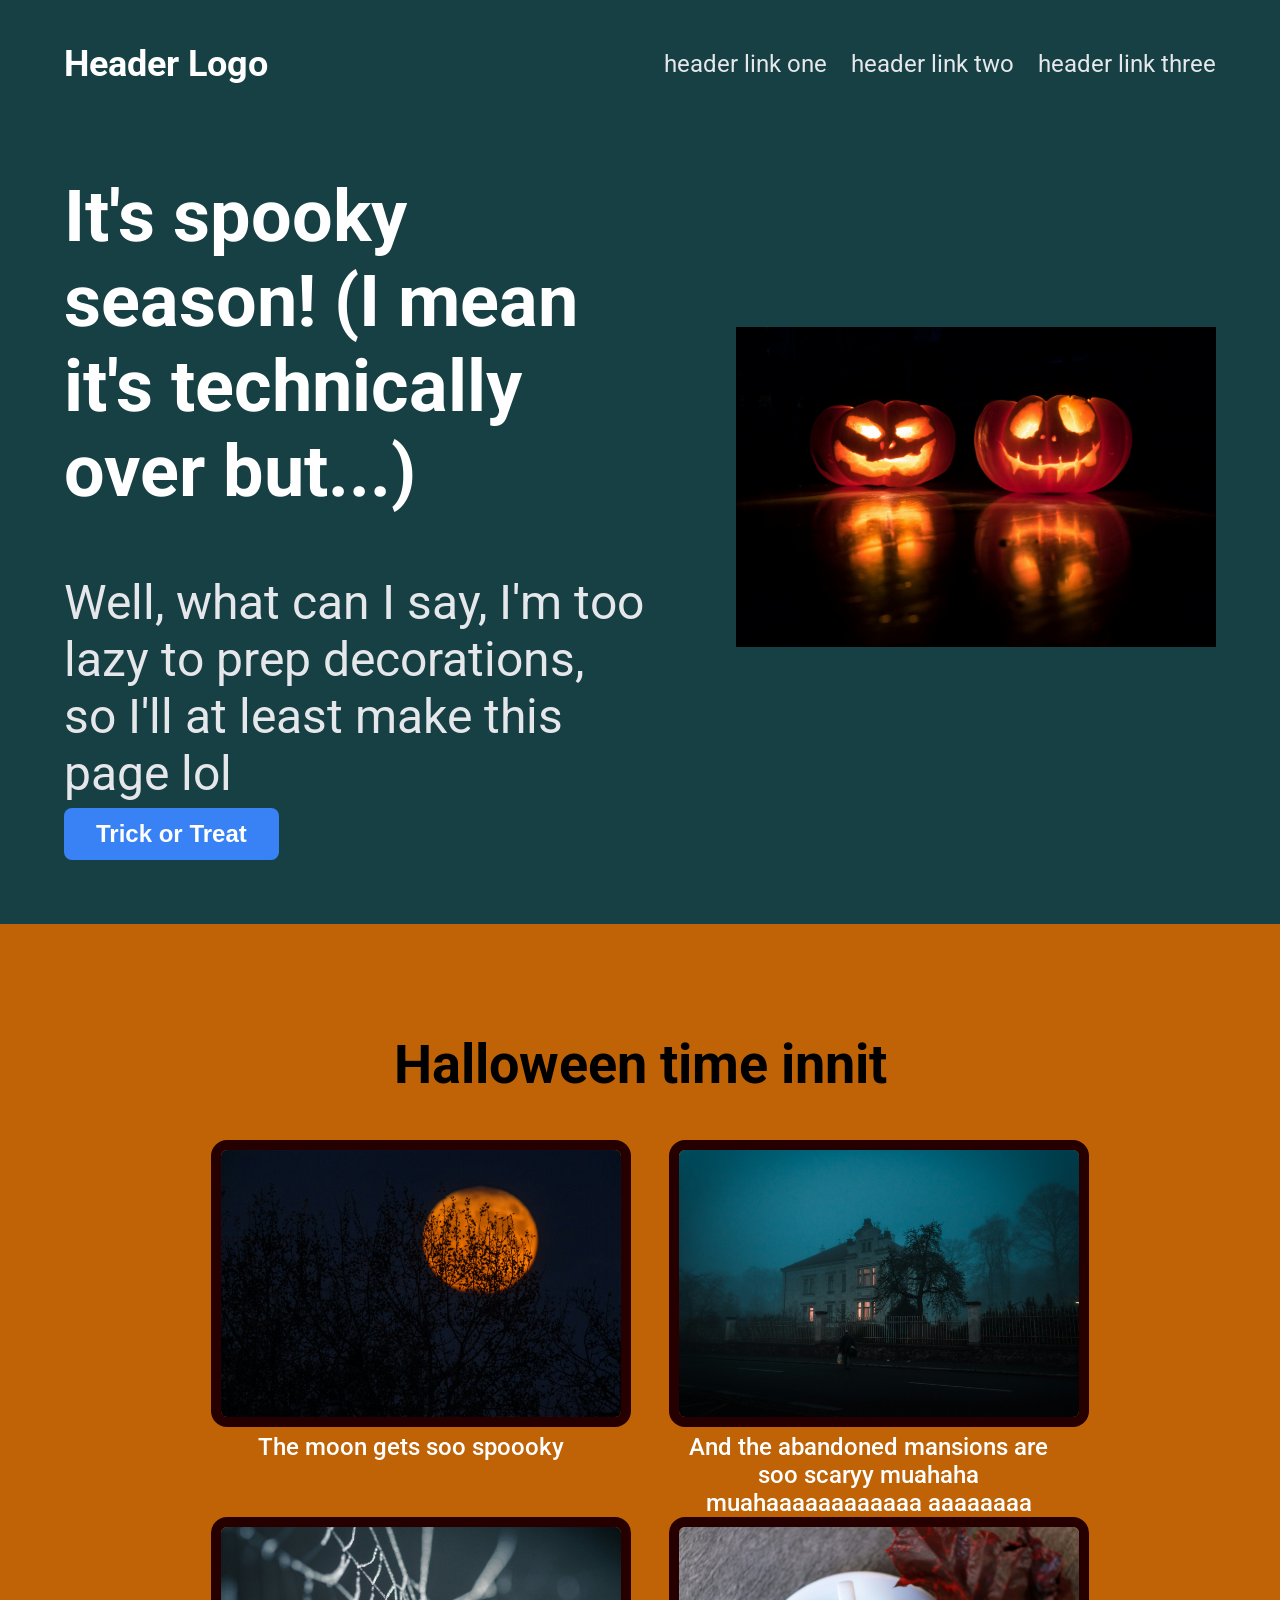
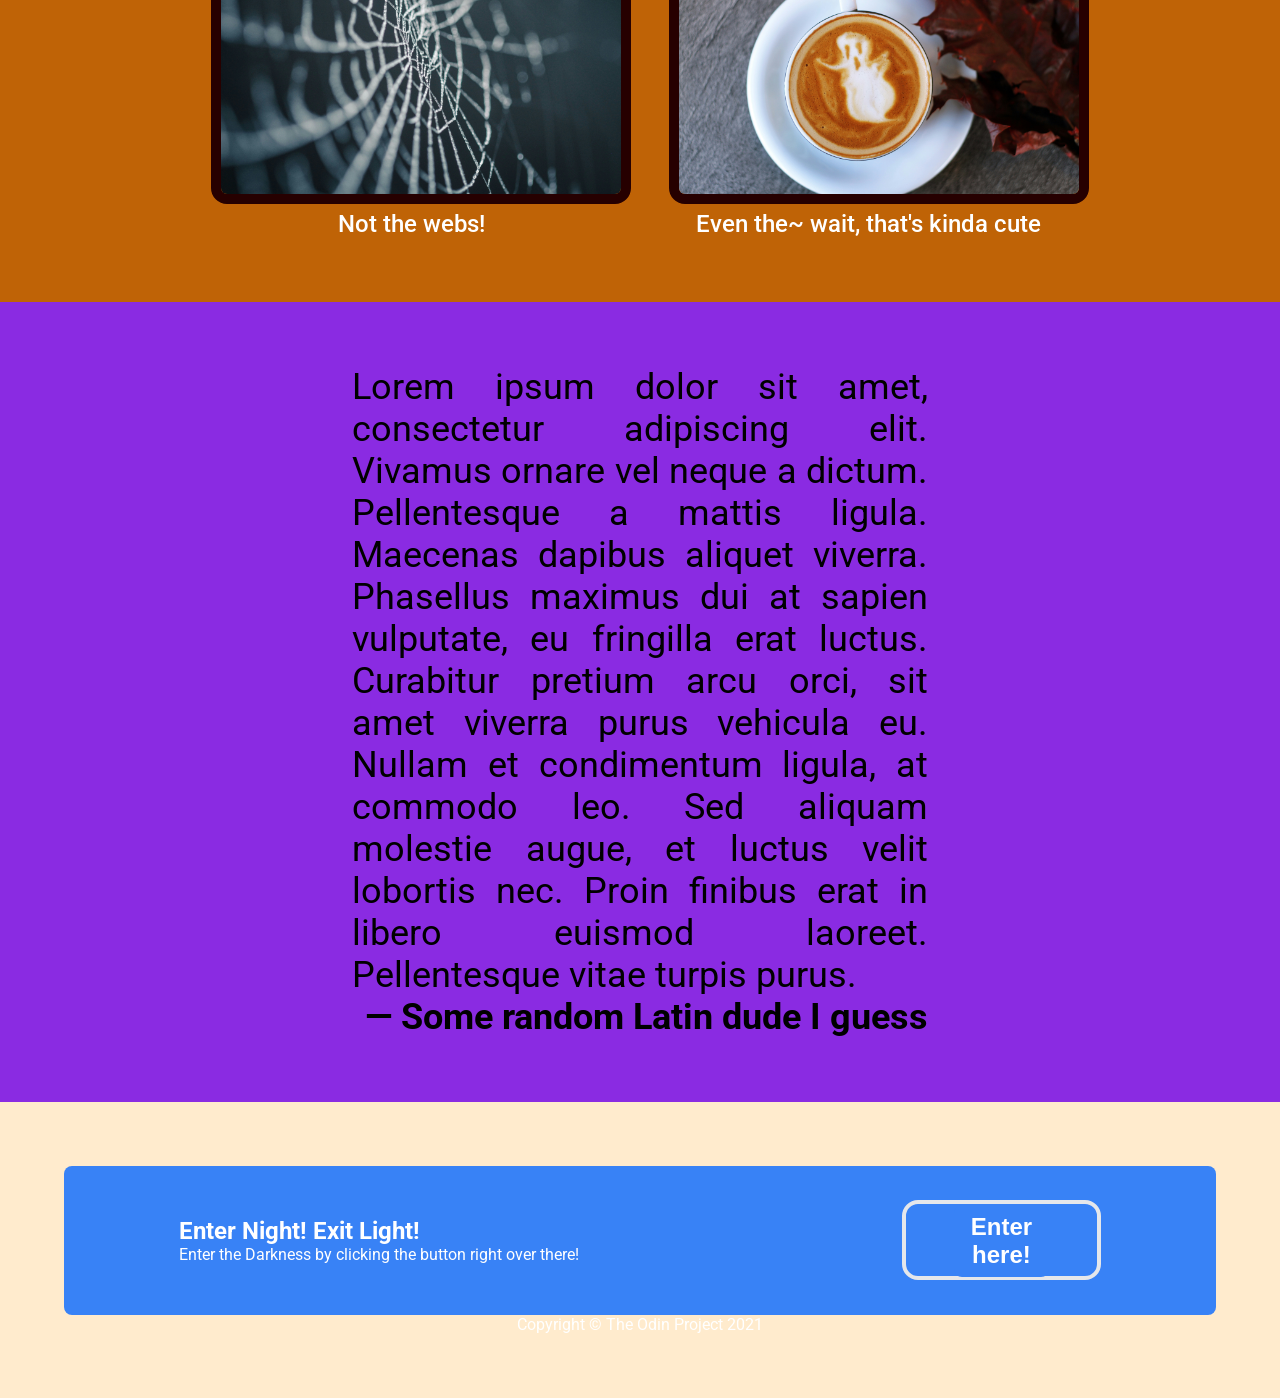
<file: index.html>
<!DOCTYPE html>
<html lang="en">
<head>
    <link href="https://fonts.googleapis.com/css2?family=Roboto:wght@400;700&display=swap" rel="stylesheet">
    <meta http-equiv="X-UA-Compatible" content="IE=edge">
    <meta charset="UTF-8">
    <meta name="viewport" content="width=device-width, initial-scale=1.0">
    <title>Landing Page</title>
    <link rel="stylesheet" href="styles.css">
</head>
<body>
    <div class="one">
        <div class="header">
           <div class="logo"> <h2>Header Logo</h2></div>
            <ul>
                <li><a href='index.html'>header link one</a></li>
                <li><a href='index.html'>header link two</a></li>
                <li><a href='index.html'>header link three</a></li>
            </ul>
        </div>
        <div class="hero">
            <div class=hero-text>
                 <h2>It's spooky season! (I mean it's technically over but...)</h2>
                 <p>Well, what can I say, I'm too lazy to prep decorations, so I'll at least make this page lol</p>
                 <button type="button">Trick or Treat</button>
            </div>
            
            <img src="./images/halloween.jpg" alt="Halloween pumpkins" class="hero-img" height="auto" width="800px">
        </div>
    </div>

    <div class="two">
     <div class="random-info">
        <h2>Halloween time innit</h2>
     </div>
     <div class="boxes">
            <div class="box">
            <img src="./images/moon.jpg" alt="orange moon at night" width="400">
            <p>The moon gets soo spoooky</p>
            </div>
            <div class="box">
            <img src="./images/house.jpg" alt="spooky mansion at night" width="400"><p>And the abandoned mansions are soo scaryy muahaha muahaaaaaaaaaaaa aaaaaaaa</p>
            </div>
            <div class="box">
            <img src="./images/web.jpg" alt="a closeup on a spider's web" width="400"><p>Not the webs!</p>
            </div>
            <div class="box">
            <img src="./images/coffee.jpg" alt="a coffee with a ghost pattern" width="400"><p>Even the~ wait, that's kinda cute</p>
            </div>
     </div>
    </div>

    <div class="three">
       <div class="quote">
            <p>Lorem ipsum dolor sit amet, consectetur adipiscing elit. Vivamus ornare vel neque a dictum. Pellentesque a mattis ligula. Maecenas dapibus aliquet viverra. Phasellus maximus dui at sapien vulputate, eu fringilla erat luctus. Curabitur pretium arcu orci, sit amet viverra purus vehicula eu. Nullam et condimentum ligula, at commodo leo. Sed aliquam molestie augue, et luctus velit lobortis nec. Proin finibus erat in libero euismod laoreet. Pellentesque vitae turpis purus.</p>
       </div>
       <div class="author">
            <p>― Some random Latin dude I guess </p>
       </div>
    </div>

    <div class="four">
        <div class="blue">
            <div class="call">
                <h3>Enter Night! Exit Light!</h3>
                <p>Enter the Darkness by clicking the button right over there!</p>
            </div>
            <div class="enter">
                <button type="button">Enter here!</button>
            </div>
        </div>  
        <div class="footer">
          <p>Copyright &#169; The Odin Project 2021</p> 
        </div> 
    </div>
</body>
</html>
</file>
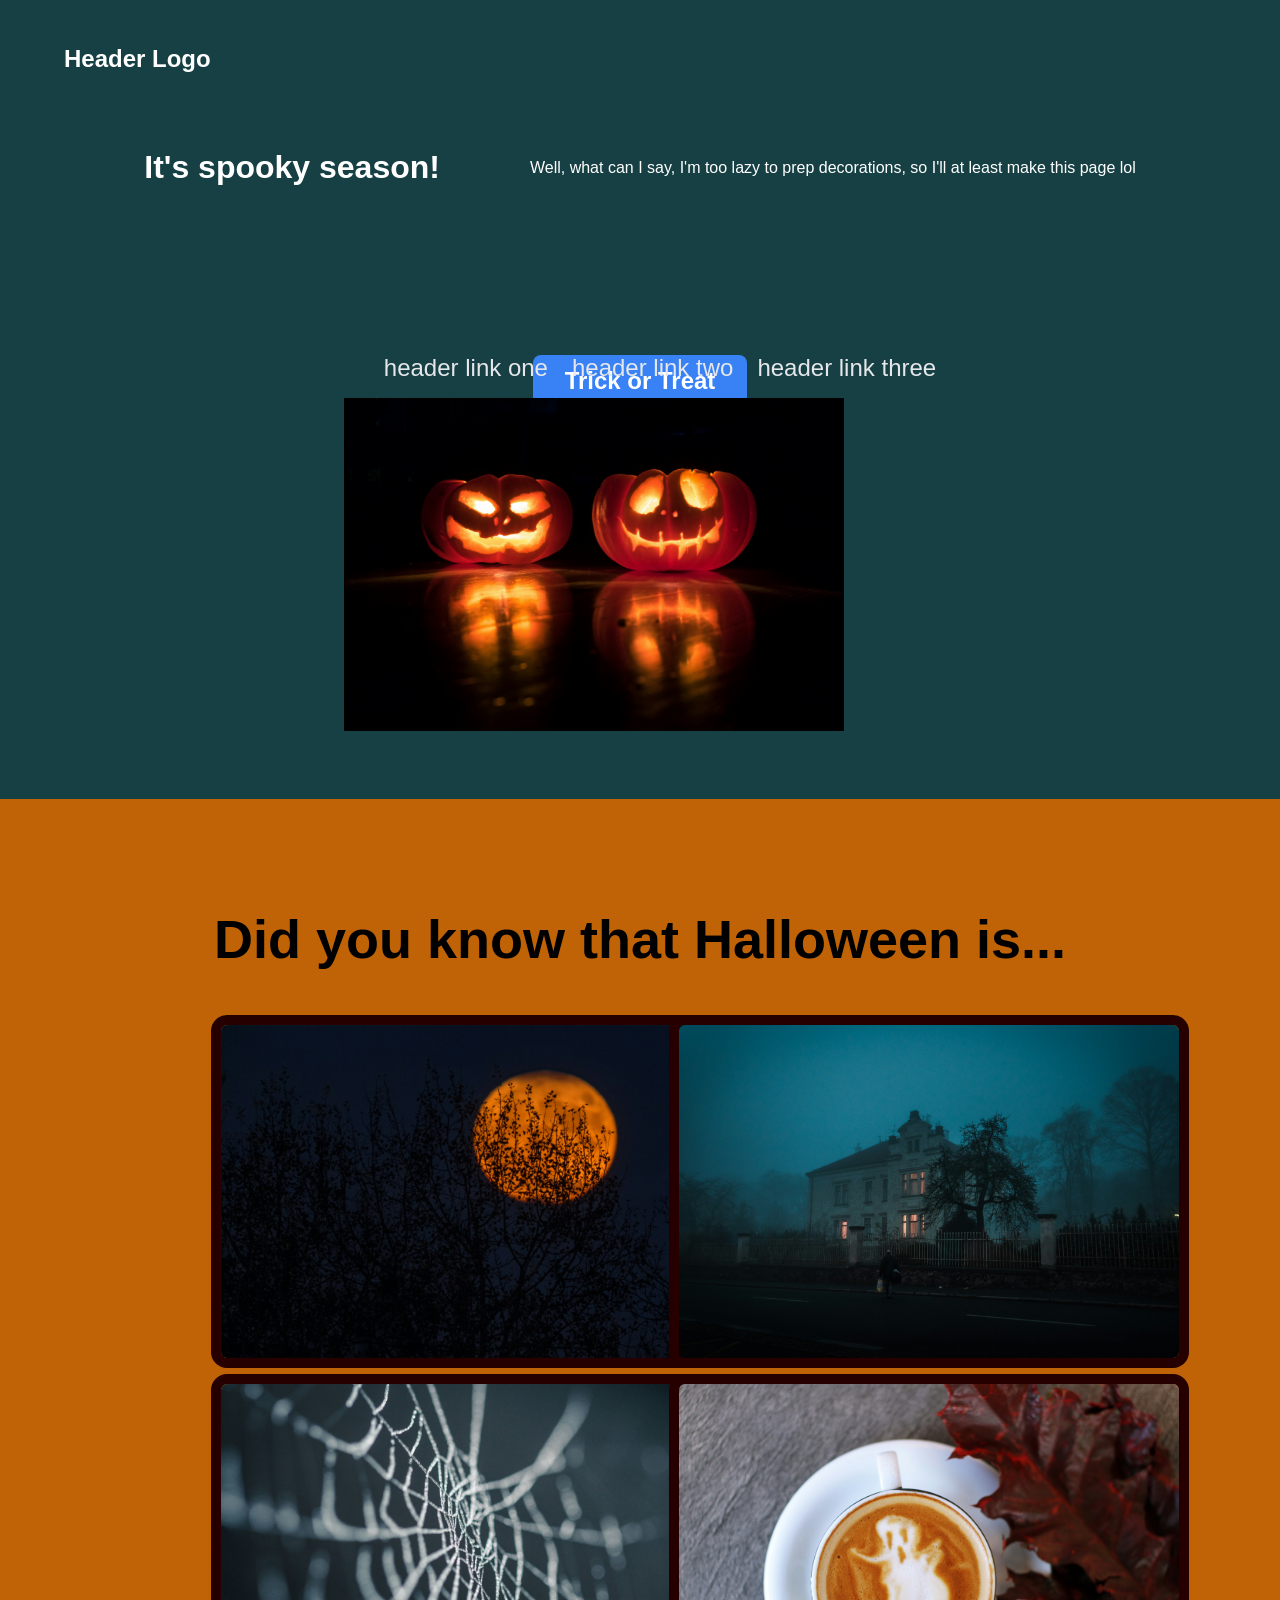
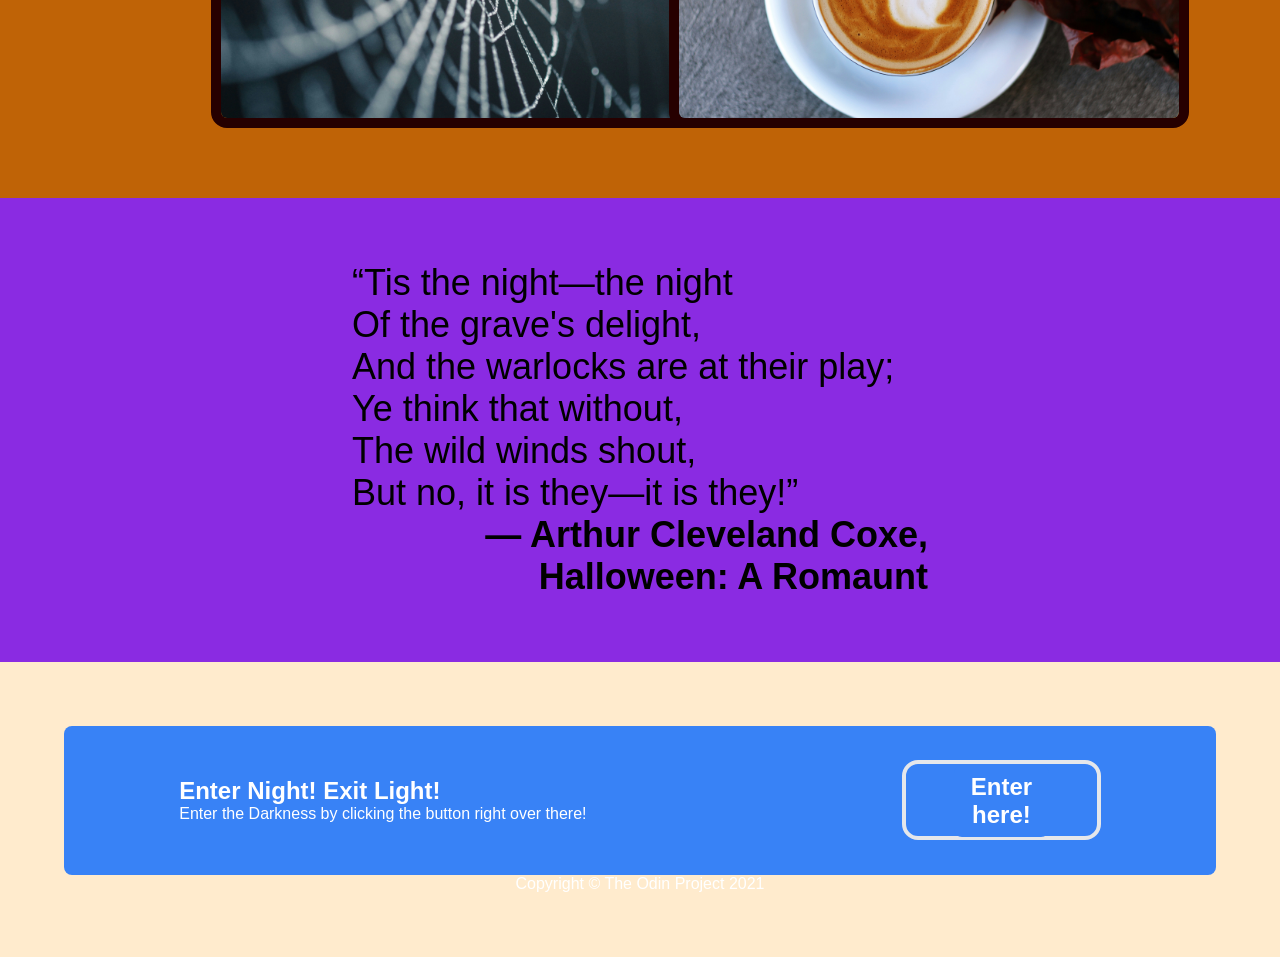
<file: index copy.html>
<!DOCTYPE html>
<html lang="en">
<head>
    <meta charset="UTF-8">
    <meta name="viewport" content="width=device-width, initial-scale=1.0">
    <title>Landing Page</title>
    <link rel="stylesheet" href="styles.css">
</head>
<body>
    <div class="one">
        <div class="header-left">
           <div class="logo"> <h4>Header Logo</h4></div>
        <div class="hero">
           <h1>It's spooky season!</h1>
                 <p>Well, what can I say, I'm too lazy to prep decorations, so I'll at least make this page lol</p>
                 <button type="button">Trick or Treat</button>
            
        </div>
        </div>
        <div class="header-right">
           <div class="links"><ul>
                <li><a href='index.html'>header link one</a></li>
                <li><a href='index.html'>header link two</a></li>
                <li><a href='index.html'>header link three</a></li>
            </ul></div>
            <div class="hero-img">
                     <img src="./images/halloween.jpg" alt="Girl in a jacket" width="500">
            </div>
        </div>
    </div>
        

    <div class="two">
     <div class="random-info">
        <h2><strong>Did you know that Halloween is...</strong></h2>
     </div>
     <div class="boxes">
            <div class="box">
            <img src="./images/moon.jpg" alt="Girl in a jacket" width="500">
            </div>
            <div class="box">
            <img src="./images/house.jpg" alt="Girl in a jacket" width="500">
            </div>
            <div class="box">
            <img src="./images/web.jpg" alt="Girl in a jacket" width="500">
            </div>
            <div class="box">
            <img src="./images/coffee.jpg" alt="Girl in a jacket" width="500">
            </div>
     </div>
    </div>

    <div class="three">
       <div class="quote">
            <p>“Tis the night—the night</p>
            <p> Of the grave's delight,</p>
            <p>And the warlocks are at their play;</p>
            <p>Ye think that without,</p>
            <p>The wild winds shout,</p>
            <p>But no, it is they—it is they!”</p>
       </div>
       <div class="author">
            <p>― Arthur Cleveland Coxe, Halloween: A Romaunt</p>
       </div>
    </div>

    <div class="four">
        <div class="blue">
            <div class="call">
                <h3>Enter Night! Exit Light!</h3>
                <p>Enter the Darkness by clicking the button right over there!</p>
            </div>
            <div class="enter">
                <button type="button">Enter here!</button>
            </div>
        </div>  
        <div class="footer">
          <p>Copyright &#169; The Odin Project 2021</p> 
        </div> 
    </div>
</body>
</html>
</file>
<file: styles.css>
* { border-style:none ;
    border-color: brown;
    border-width: 1px;}

body {
    display: flex;
    flex-direction: column;
    height: 100vh;
    margin: 0;
    font-family: Roboto, sans-serif;
}


.one, .two, .three, .four {
    display: flex;
    flex-direction: column;
    padding: 5%;
}


.one {
    background-color: #174044;
    color: white;
    align-items: center;
    flex: 3;
}

.two {
    background-color:rgb(191, 99, 6);
    flex: 3 0;
    height: 100%;
    justify-content: space-around;
}

.three {
    background-color: blueviolet;
    flex: 2;
    font-size: 36px;

}
.quote {
    
    
    text-align: justify;
    margin: 0% 25%;
    
    
}

.author {
    display: inline-block;
    
    font-weight: 700;
    text-align: right;
    margin: 0% 25%;
}

.four {
    background-color: blanchedalmond;
    flex: 2;
    color: white;
    align-items: center;
}

.blue {
    display: flex;
    background-color: #3882F6;
    border-style: none;
    border-radius: 8px;
    width: 80%;
    padding: 3% 10%;
    align-items: center;
    justify-content: space-between;
    
}

.call {
    display: flex;
    flex-direction: column;
}

.call,p,h3 {
    margin: 0;
}
.enter,button {
    display: flex;
    max-width: 50%;
    max-height: 72px;
    border-style: solid;
    border-width: 4px;
    border-radius: 16px;
    border-color: #E5E7EB;
    justify-content: center;
    align-items: center;
    
}


.header, .hero {
    display: flex;
    justify-content: center;
    width: 100%;
    align-items: center;
}

.header {
    align-items: center;
    justify-content: space-between;
}

.hero {
    height: 100%;
    gap: 10vh;
    flex-wrap: wrap;
}



.hero-img {
    flex: 1 1 1;
    height: auto;
    width: 30em;
}


.hero-text {
    font-size: 48px;
    padding: 0;
    flex: 1;
    
}

.logo {font-size: 24px;
margin: 0;
padding: 0;}

.links {
    display: flex;
}

h3 {font-size: 24px;
    font-weight: 700;
}

button {
display: flex;
max-width: 50%;
border-radius: 8px;
background-color:#3882F6;
border-style: none;
color: white;
font-weight: 700;
padding: 12px 32px;
font-size: 24px;
justify-content: center;
align-items: center;
margin-top: 1%;
}

.hero-text p {
    color: #E5E7EB;
}

ul {display: flex;
    list-style: none;
    gap: 24px;}

a {text-decoration: none;
    color: #E5E7EB;
    font-size: 24px;
}

.boxes {
    display: flex;
}

.random-info {
    text-align: center;
    font-size: 36px;
    font-weight: 900;
}

.boxes {
    display: flex;
    justify-content: center;
    gap: 5%;
    max-width: 100%;
    text-align: center;
    flex-wrap: wrap;
    font-size: 24px;
    color: white;
    font-weight: 500;
}

.box {
    max-width: 400px;
}

.box img  { 
    border-style: solid;
    border-color: rgb(38, 0, 0);
    border-radius: 16px;
    border-width: 10px;
}

.one {
    padding-top: 1%;
}
</file>
